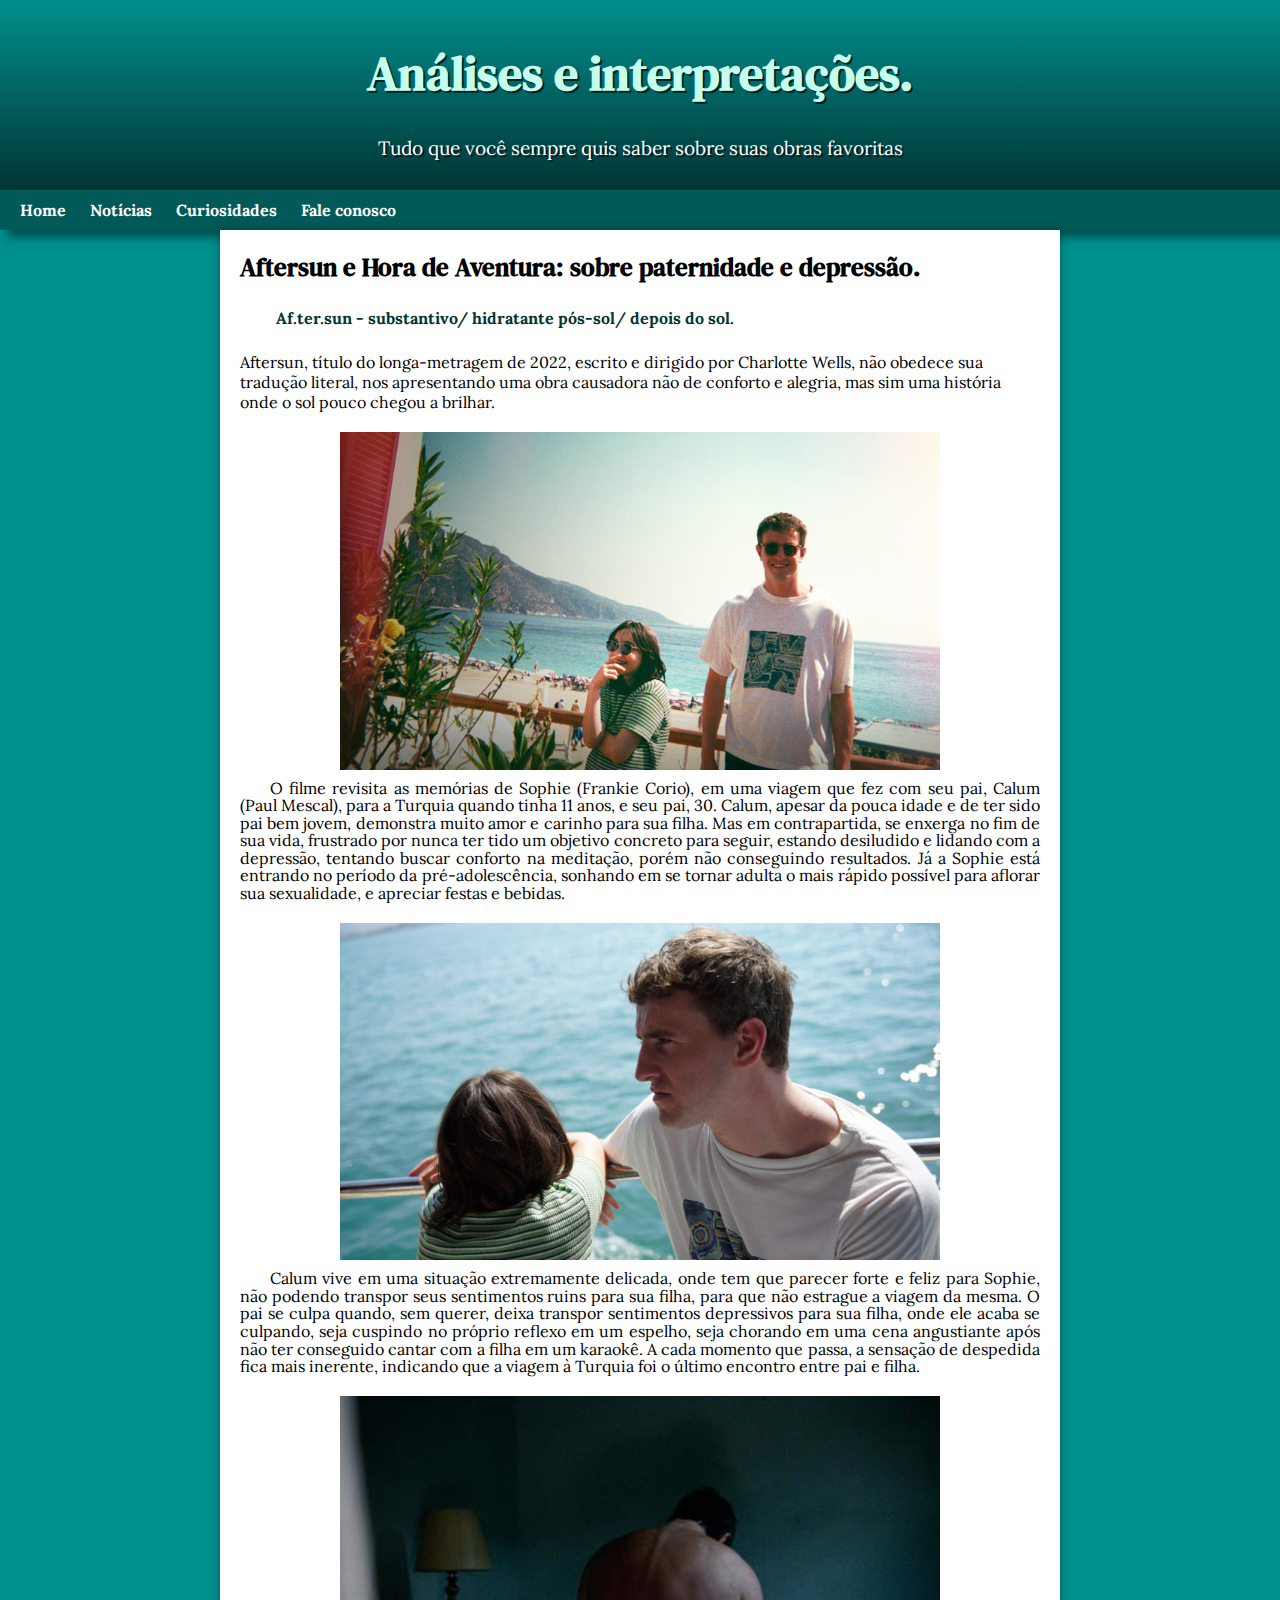
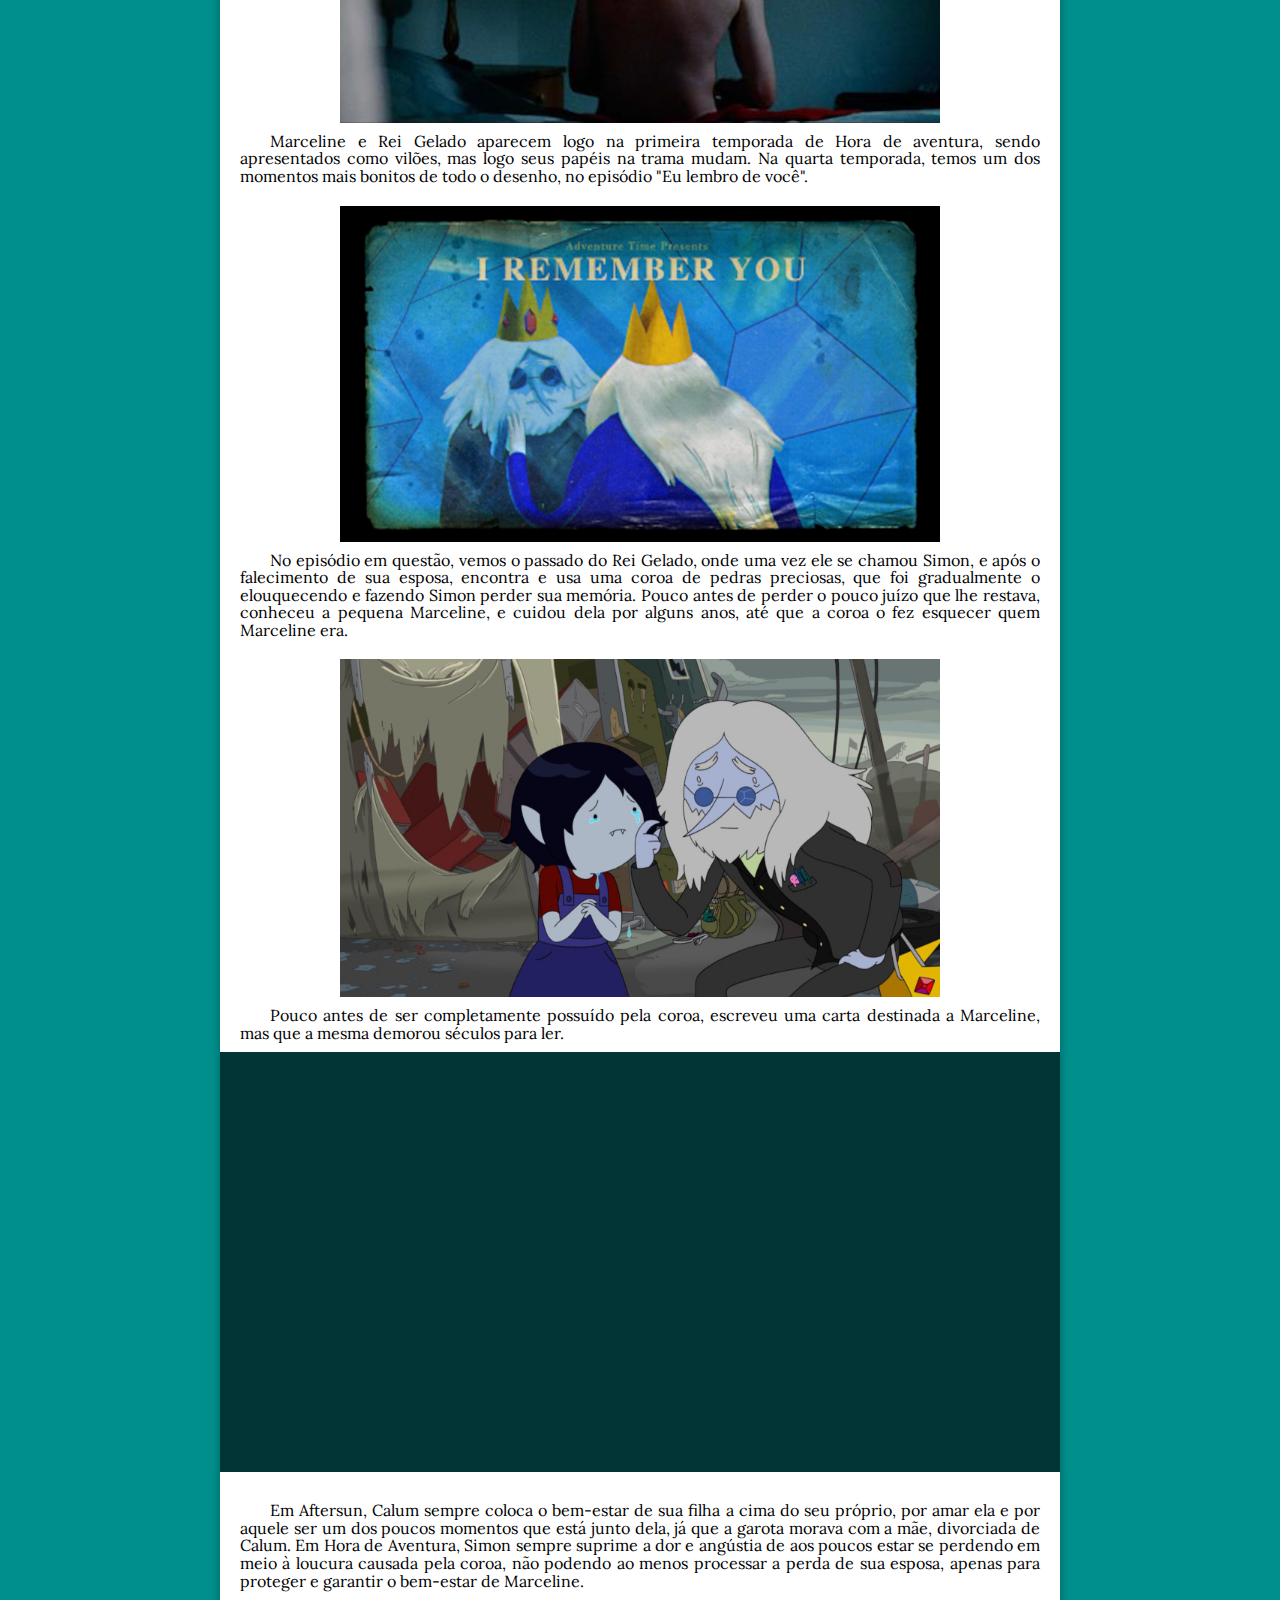
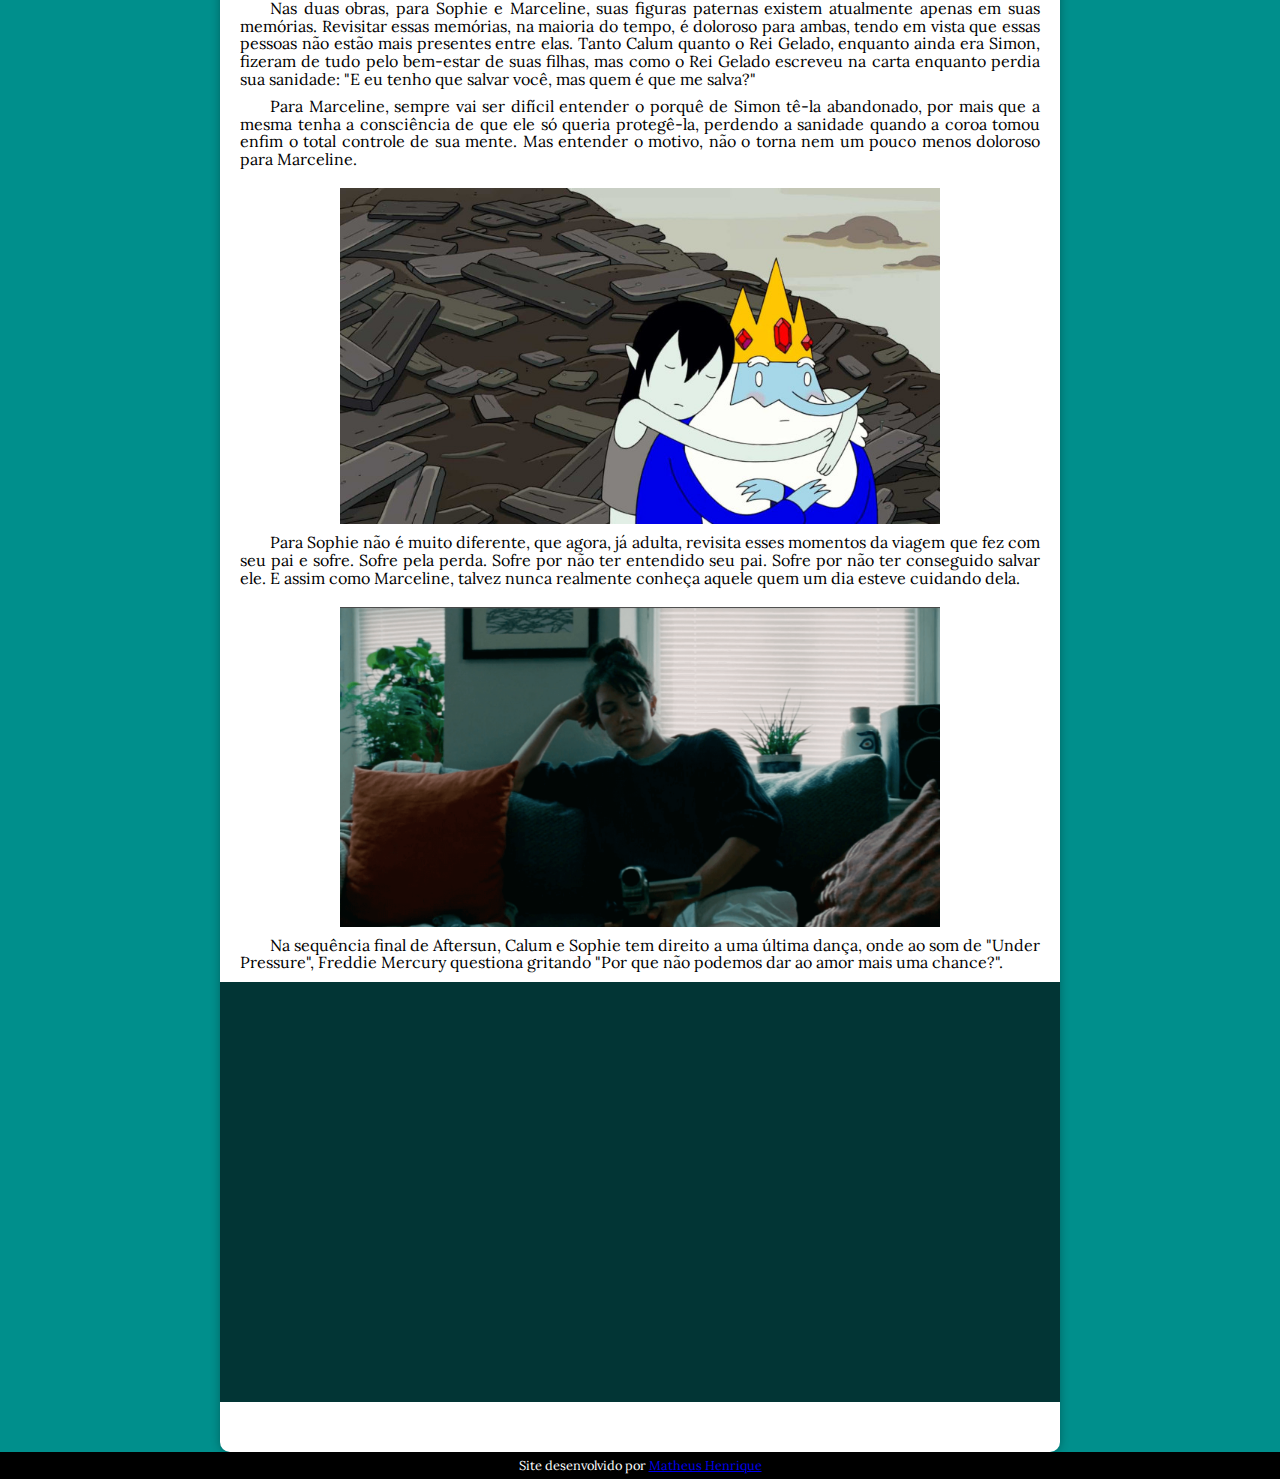
<file: index.html>
<!DOCTYPE html>
<html lang="pt-br">
<head>
    <meta charset="UTF-8">
    <meta name="viewport" content="width=device-width, initial-scale=1.0">
    <title>Aftersun e Hora de Aventura: sobre paternidade e depressão</title>
    <link rel="shortcut icon" href="img/icons8-film-reel-16 (2).png" type="image/x-icon">
    <link rel="stylesheet" href="style.css">
</head>
<body>
    <header>
        <h1>Análises e interpretações.</h1>
        <p>Tudo que você sempre quis saber sobre suas obras favoritas</p>
    </header>
    <nav>
        <a href="home.html"> Home</a>
        <a href="#"> Notícias</a>
        <a href="#"> Curiosidades</a>
        <a href="#"> Fale conosco</a>
    </nav>
    <main>
        <article>
            <h1>Aftersun e Hora de Aventura: sobre paternidade e depressão.</h1>

                        <p>
                            
                                <p>
                                    <strong>
                                        Af.ter.sun - substantivo/
                                                    hidratante pós-sol/ depois do sol.
                                    </strong>
                                </p>
                             
                            
                                        Aftersun, título do longa-metragem de 2022, escrito e dirigido por Charlotte Wells, não obedece sua tradução literal, nos apresentando uma obra causadora não de conforto e alegria, mas sim uma história onde o sol pouco chegou a brilhar.
                        </p>

            
                <picture>
                    <source media="(max-width: 600px)" srcset="img/aftersun-foto-1-pq.jpg">
                    <img src="img/aftersun-foto-1.jpg" alt="foto aftersun 1">
                </picture>
            <p>
                O filme revisita as memórias de Sophie (Frankie Corio), em uma viagem que fez com seu pai, Calum (Paul Mescal), para a Turquia quando tinha 11 anos, e seu pai, 30.
                Calum, apesar da pouca idade e de ter sido pai bem jovem, demonstra muito amor e carinho para sua filha. Mas em contrapartida, se enxerga no fim de sua vida, frustrado por nunca ter tido um objetivo concreto para seguir, estando desiludido e lidando com a depressão, tentando buscar conforto na meditação, porém não conseguindo resultados.
                Já a Sophie está entrando no período da pré-adolescência, sonhando em se tornar adulta o mais rápido possível para aflorar sua sexualidade, e apreciar festas e bebidas.
            </p>
            <picture>
                <source media="(max-width: 600px)" srcset="img/aftersun-foto-2-pq.jpg">
                <img src="img/aftersun-foto-2.jpg" alt="foto aftersun 2"></picture>

            <p>
                Calum vive em uma situação extremamente delicada, onde tem que parecer forte e feliz para Sophie, não podendo transpor seus sentimentos ruins para sua filha, para que não estrague a viagem da mesma.
                O pai se culpa quando, sem querer, deixa transpor sentimentos depressivos para sua filha, onde ele acaba se culpando, seja cuspindo no próprio reflexo em um espelho, seja chorando em uma cena angustiante após não ter conseguido cantar com a filha em um karaokê.
                A cada momento que passa, a sensação de despedida fica mais inerente, indicando que a viagem à Turquia foi o último encontro entre pai e filha.
            </p>
            <picture>
                <source media="(max-width: 600px)" srcset="img/aftersun-foto-3-pq.jpg">
                <img src="img/aftersun-foto-3.jpg" alt="foto aftersun 3"></picture>

            <p>
                Marceline e Rei Gelado aparecem logo na primeira temporada de Hora de aventura, sendo apresentados como vilões, mas logo seus papéis na trama mudam.
                Na quarta temporada, temos um dos momentos mais bonitos de todo o desenho, no episódio "Eu lembro de você".
            </p>
            <picture>
                <source media="(max-width: 600px)" srcset="img/aventura-foto-1-pq.png">
                <img src="img/aventura-foto-1.png" alt="foto aventura 1"></picture>
            
            <p>
                No episódio em questão, vemos o passado do Rei Gelado, onde uma vez ele se chamou Simon, e após o falecimento de sua esposa, encontra e usa uma coroa de pedras preciosas, que foi gradualmente o elouquecendo e fazendo Simon perder sua memória.
                Pouco antes de perder o pouco juízo que lhe restava, conheceu a pequena Marceline, e cuidou dela por alguns anos, até que a coroa o fez esquecer quem Marceline era.
            </p>
            <picture>
                <source media="(max-width: 600px)" srcset="img/aventura-foto-2-pq.jpg">
                <img src="img/aventura-foto-2.jpg" alt="foto aventura 2"></picture>
            
            <p>Pouco antes de ser completamente possuído pela coroa, escreveu uma carta destinada a Marceline, mas que a mesma demorou séculos para ler.</p>
            <div class="video"><iframe width="560" height="315" src="https://www.youtube.com/embed/ArDPDUZfGdg?si=fBEJx609IjTONywF" title="YouTube video player" frameborder="0" allow="accelerometer; autoplay; clipboard-write; encrypted-media; gyroscope; picture-in-picture; web-share" allowfullscreen></iframe></div>
            
            
                <p>
                    Em Aftersun, Calum sempre coloca o bem-estar de sua filha a cima do seu próprio, por amar ela e por aquele ser um dos poucos momentos que está junto dela, já que a garota morava com a mãe, divorciada de Calum.
                    Em Hora de Aventura, Simon sempre suprime a dor e angústia de aos poucos estar se perdendo em meio à loucura causada pela coroa, não podendo ao menos processar a perda de sua esposa, apenas para proteger e garantir o bem-estar de Marceline.
                </p>
                
                <p>
                    Nas duas obras, para Sophie e Marceline, suas figuras paternas existem atualmente apenas em suas memórias. Revisitar essas memórias, na maioria do tempo, é doloroso para ambas, tendo em vista que essas pessoas não estão mais presentes entre elas.
                    Tanto Calum quanto o Rei Gelado, enquanto ainda era Simon, fizeram de tudo pelo bem-estar de suas filhas, mas como o Rei Gelado escreveu na carta enquanto perdia sua sanidade:
                    "E eu tenho que salvar você, mas quem é que me salva?"
                </p>
            

            <p>Para Marceline, sempre vai ser difícil entender o porquê de Simon tê-la abandonado, por mais que a mesma tenha a consciência de que ele só queria protegê-la, perdendo a sanidade quando a coroa tomou enfim o total controle de sua mente. Mas entender o motivo, não o torna nem um pouco menos doloroso para Marceline.</p>
            <picture>
                <source media="(max-width: 600px)" srcset="img/aventura-foto-3-pq.jpeg">
                <img src="img/aventura-foto-3.jpeg" alt="aventura foto 3"></picture>

            <p>Para Sophie não é muito diferente, que agora, já adulta, revisita esses momentos da viagem que fez com seu pai e sofre. Sofre pela perda. Sofre por não ter entendido seu pai. Sofre por não ter conseguido salvar ele. E assim como Marceline, talvez nunca realmente conheça aquele quem um dia esteve cuidando dela.</p>
            <picture>
                <source media="(max-width: 600px)" srcset="img/aftersun-foto-4-pq.png">
                <img src="img/aftersun-foto-4.png">
            </picture>

            <p>Na sequência final de Aftersun, Calum e Sophie tem direito a uma última dança, onde ao som de "Under Pressure", Freddie Mercury questiona gritando "Por que não podemos dar ao amor mais uma chance?".</p>
            
            <div class="video"><iframe width="560" height="315" src="https://www.youtube.com/embed/9nRKD6yGUyM?si=CsUPZh-Wayu2g-Xq" title="YouTube video player" frameborder="0" allow="accelerometer; autoplay; clipboard-write; encrypted-media; gyroscope; picture-in-picture; web-share" allowfullscreen></iframe></div>



        </article>
    </main>
    <footer>Site desenvolvido por <a href="https://github.com/dbickle" target="_blank">Matheus Henrique</a></footer>
</body>
</html>
</file>
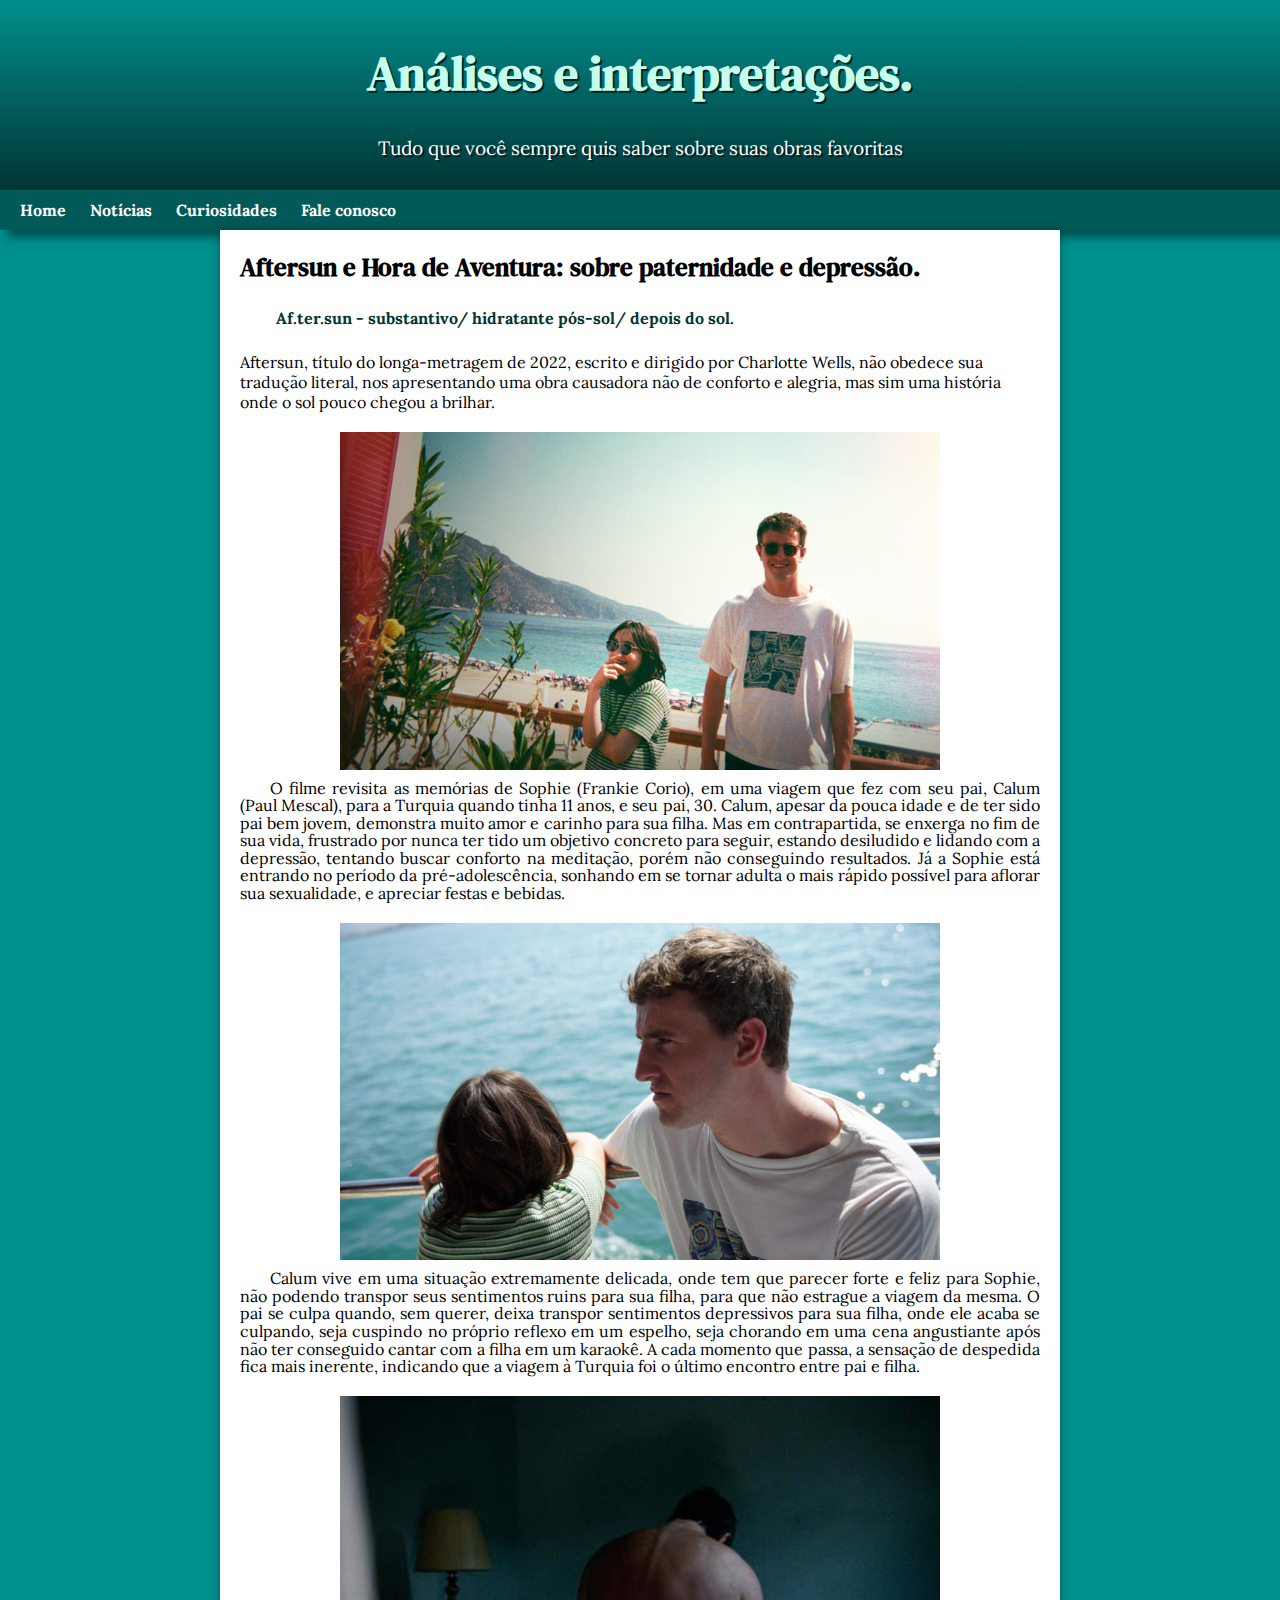
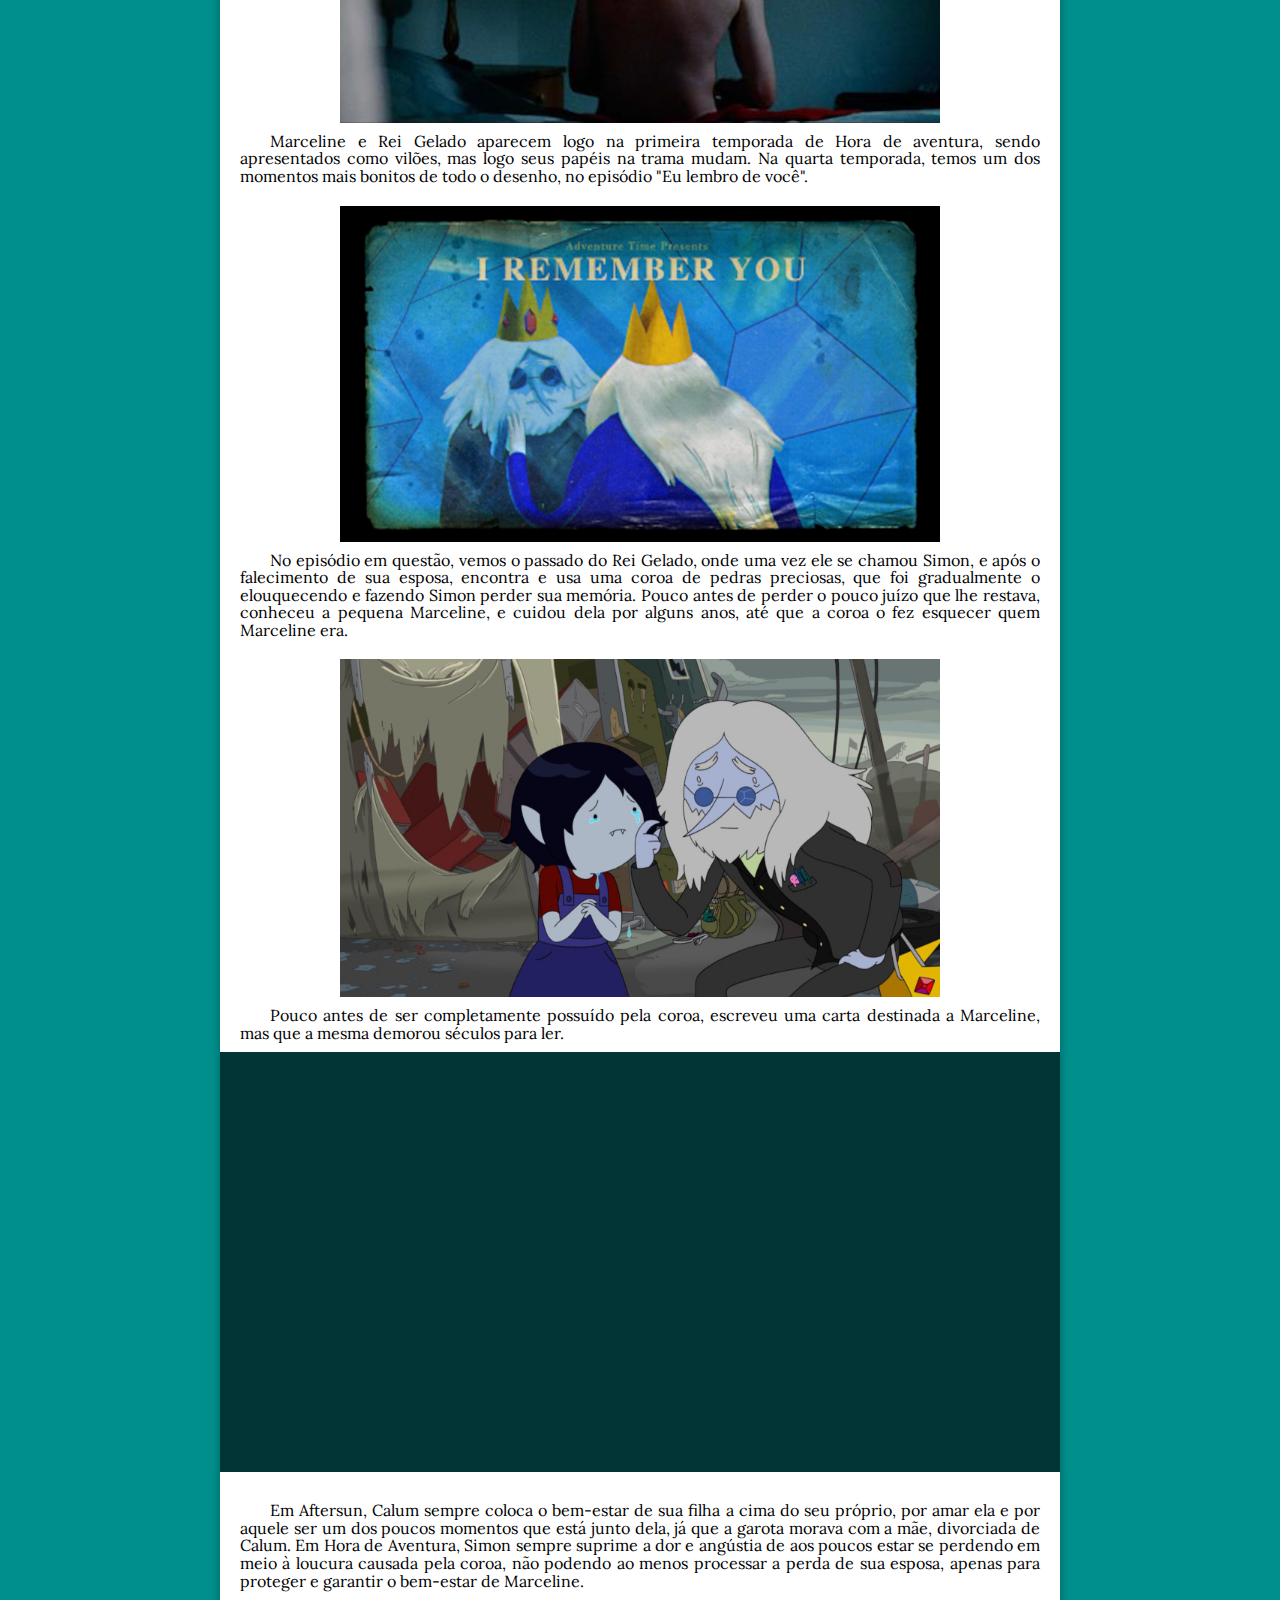
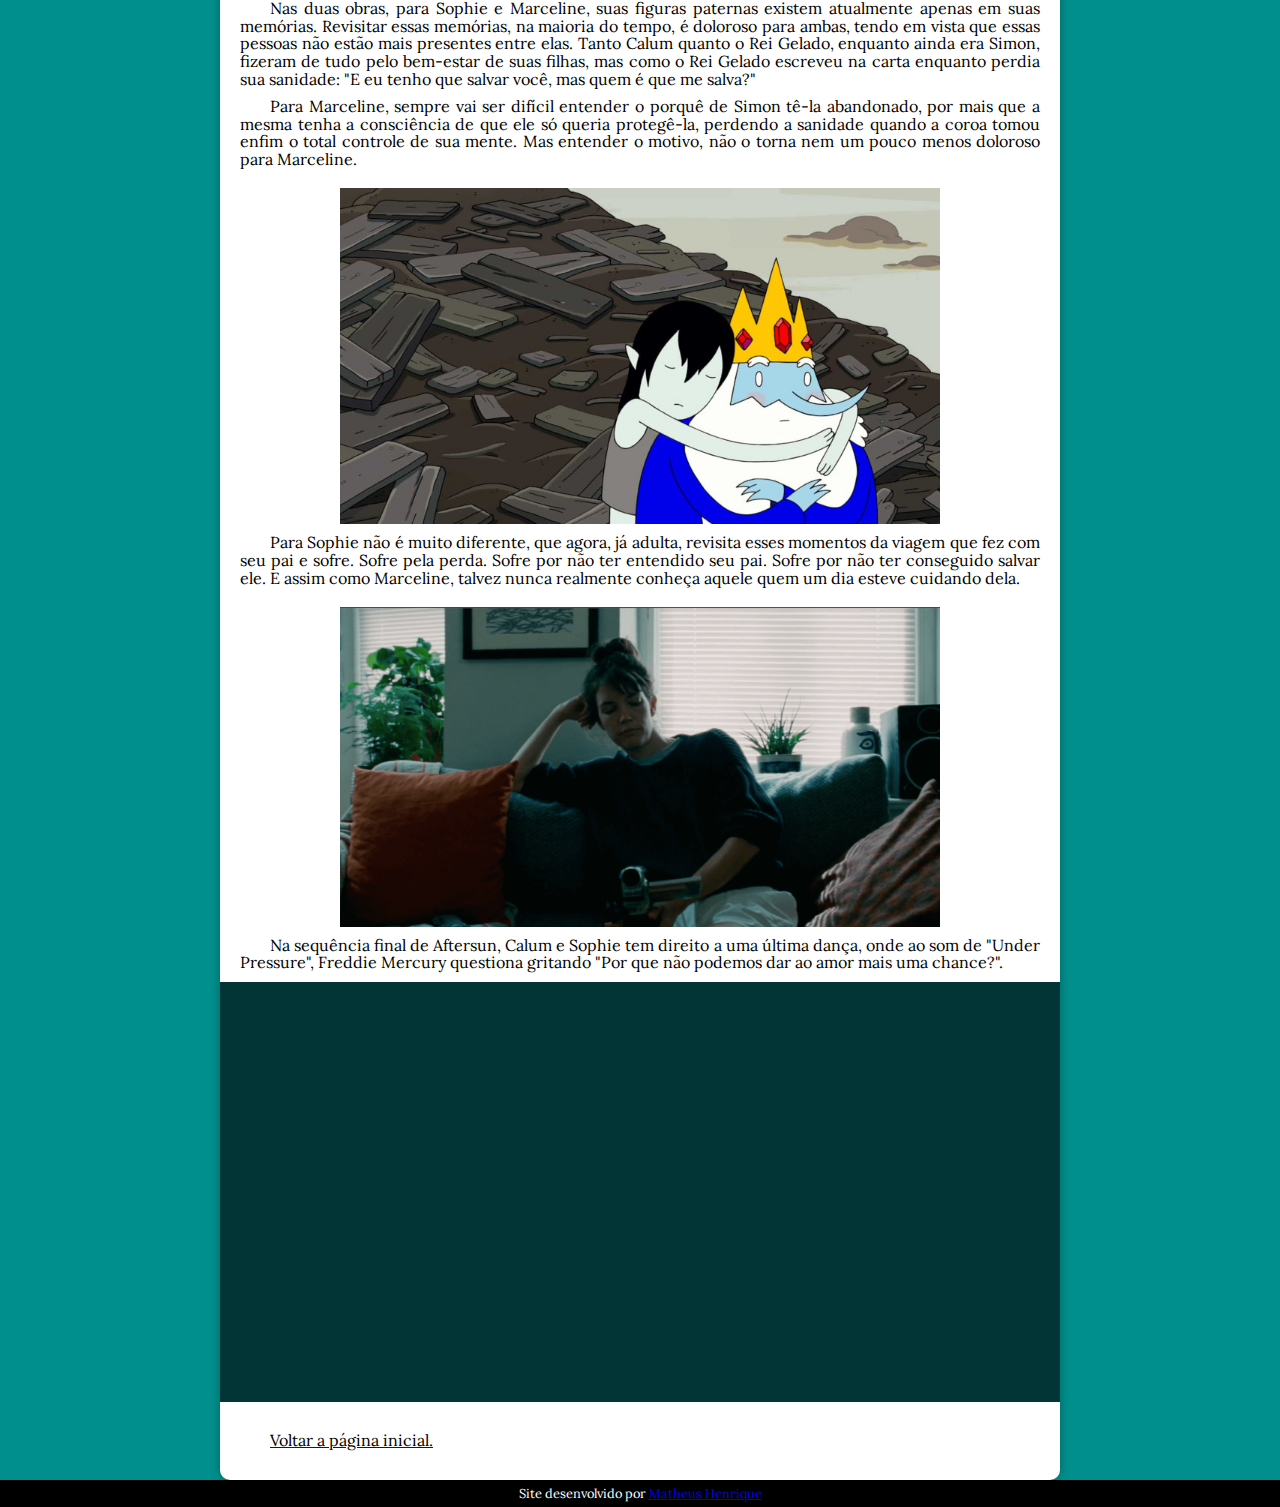
<file: aftersun.html>
<!DOCTYPE html>
<html lang="pt-br">
<head>
    <meta charset="UTF-8">
    <meta name="viewport" content="width=device-width, initial-scale=1.0">
    <title>Aftersun e Hora de Aventura: sobre paternidade e depressão</title>
    <link rel="shortcut icon" href="img/icons8-film-reel-16 (2).png" type="image/x-icon">
    <link rel="stylesheet" href="style.css">
</head>
<body>
    <header>
        <h1>Análises e interpretações.</h1>
        <p>Tudo que você sempre quis saber sobre suas obras favoritas</p>
    </header>
    <nav>
        <a href="index.html"> Home</a>
        <a href="#"> Notícias</a>
        <a href="#"> Curiosidades</a>
        <a href="#"> Fale conosco</a>
    </nav>
    <main>
        <article>
            <h1>Aftersun e Hora de Aventura: sobre paternidade e depressão.</h1>

                        <p>
                            
                                <p>
                                    <strong>
                                        Af.ter.sun - substantivo/
                                                    hidratante pós-sol/ depois do sol.
                                    </strong>
                                </p>
                             
                            
                                        Aftersun, título do longa-metragem de 2022, escrito e dirigido por Charlotte Wells, não obedece sua tradução literal, nos apresentando uma obra causadora não de conforto e alegria, mas sim uma história onde o sol pouco chegou a brilhar.
                        </p>

            
                <picture>
                    <source media="(max-width: 600px)" srcset="img/aftersun-foto-1-pq.jpg">
                    <img src="img/aftersun-foto-1.jpg" alt="foto aftersun 1">
                </picture>
            <p>
                O filme revisita as memórias de Sophie (Frankie Corio), em uma viagem que fez com seu pai, Calum (Paul Mescal), para a Turquia quando tinha 11 anos, e seu pai, 30.
                Calum, apesar da pouca idade e de ter sido pai bem jovem, demonstra muito amor e carinho para sua filha. Mas em contrapartida, se enxerga no fim de sua vida, frustrado por nunca ter tido um objetivo concreto para seguir, estando desiludido e lidando com a depressão, tentando buscar conforto na meditação, porém não conseguindo resultados.
                Já a Sophie está entrando no período da pré-adolescência, sonhando em se tornar adulta o mais rápido possível para aflorar sua sexualidade, e apreciar festas e bebidas.
            </p>
            <picture>
                <source media="(max-width: 600px)" srcset="img/aftersun-foto-2-pq.jpg">
                <img src="img/aftersun-foto-2.jpg" alt="foto aftersun 2"></picture>

            <p>
                Calum vive em uma situação extremamente delicada, onde tem que parecer forte e feliz para Sophie, não podendo transpor seus sentimentos ruins para sua filha, para que não estrague a viagem da mesma.
                O pai se culpa quando, sem querer, deixa transpor sentimentos depressivos para sua filha, onde ele acaba se culpando, seja cuspindo no próprio reflexo em um espelho, seja chorando em uma cena angustiante após não ter conseguido cantar com a filha em um karaokê.
                A cada momento que passa, a sensação de despedida fica mais inerente, indicando que a viagem à Turquia foi o último encontro entre pai e filha.
            </p>
            <picture>
                <source media="(max-width: 600px)" srcset="img/aftersun-foto-3-pq.jpg">
                <img src="img/aftersun-foto-3.jpg" alt="foto aftersun 3"></picture>

            <p>
                Marceline e Rei Gelado aparecem logo na primeira temporada de Hora de aventura, sendo apresentados como vilões, mas logo seus papéis na trama mudam.
                Na quarta temporada, temos um dos momentos mais bonitos de todo o desenho, no episódio "Eu lembro de você".
            </p>
            <picture>
                <source media="(max-width: 600px)" srcset="img/aventura-foto-1-pq.png">
                <img src="img/aventura-foto-1.png" alt="foto aventura 1"></picture>
            
            <p>
                No episódio em questão, vemos o passado do Rei Gelado, onde uma vez ele se chamou Simon, e após o falecimento de sua esposa, encontra e usa uma coroa de pedras preciosas, que foi gradualmente o elouquecendo e fazendo Simon perder sua memória.
                Pouco antes de perder o pouco juízo que lhe restava, conheceu a pequena Marceline, e cuidou dela por alguns anos, até que a coroa o fez esquecer quem Marceline era.
            </p>
            <picture>
                <source media="(max-width: 600px)" srcset="img/aventura-foto-2-pq.jpg">
                <img src="img/aventura-foto-2.jpg" alt="foto aventura 2"></picture>
            
            <p>Pouco antes de ser completamente possuído pela coroa, escreveu uma carta destinada a Marceline, mas que a mesma demorou séculos para ler.</p>
            <div class="video"><iframe width="560" height="315" src="https://www.youtube.com/embed/ArDPDUZfGdg?si=fBEJx609IjTONywF" title="YouTube video player" frameborder="0" allow="accelerometer; autoplay; clipboard-write; encrypted-media; gyroscope; picture-in-picture; web-share" allowfullscreen></iframe></div>
            
            
                <p>
                    Em Aftersun, Calum sempre coloca o bem-estar de sua filha a cima do seu próprio, por amar ela e por aquele ser um dos poucos momentos que está junto dela, já que a garota morava com a mãe, divorciada de Calum.
                    Em Hora de Aventura, Simon sempre suprime a dor e angústia de aos poucos estar se perdendo em meio à loucura causada pela coroa, não podendo ao menos processar a perda de sua esposa, apenas para proteger e garantir o bem-estar de Marceline.
                </p>
                
                <p>
                    Nas duas obras, para Sophie e Marceline, suas figuras paternas existem atualmente apenas em suas memórias. Revisitar essas memórias, na maioria do tempo, é doloroso para ambas, tendo em vista que essas pessoas não estão mais presentes entre elas.
                    Tanto Calum quanto o Rei Gelado, enquanto ainda era Simon, fizeram de tudo pelo bem-estar de suas filhas, mas como o Rei Gelado escreveu na carta enquanto perdia sua sanidade:
                    "E eu tenho que salvar você, mas quem é que me salva?"
                </p>
            

            <p>Para Marceline, sempre vai ser difícil entender o porquê de Simon tê-la abandonado, por mais que a mesma tenha a consciência de que ele só queria protegê-la, perdendo a sanidade quando a coroa tomou enfim o total controle de sua mente. Mas entender o motivo, não o torna nem um pouco menos doloroso para Marceline.</p>
            <picture>
                <source media="(max-width: 600px)" srcset="img/aventura-foto-3-pq.jpeg">
                <img src="img/aventura-foto-3.jpeg" alt="aventura foto 3"></picture>

            <p>Para Sophie não é muito diferente, que agora, já adulta, revisita esses momentos da viagem que fez com seu pai e sofre. Sofre pela perda. Sofre por não ter entendido seu pai. Sofre por não ter conseguido salvar ele. E assim como Marceline, talvez nunca realmente conheça aquele quem um dia esteve cuidando dela.</p>
            <picture>
                <source media="(max-width: 600px)" srcset="img/aftersun-foto-4-pq.png">
                <img src="img/aftersun-foto-4.png">
            </picture>

            <p>Na sequência final de Aftersun, Calum e Sophie tem direito a uma última dança, onde ao som de "Under Pressure", Freddie Mercury questiona gritando "Por que não podemos dar ao amor mais uma chance?".</p>
            
            <div class="video"><iframe width="560" height="315" src="https://www.youtube.com/embed/9nRKD6yGUyM?si=CsUPZh-Wayu2g-Xq" title="YouTube video player" frameborder="0" allow="accelerometer; autoplay; clipboard-write; encrypted-media; gyroscope; picture-in-picture; web-share" allowfullscreen></iframe></div>
            
            <a href="index.html" center>
                <p class="backhome">Voltar a página inicial.</p>
            </a>
        </article>
    </main>
    <footer>Site desenvolvido por <a href="https://github.com/dbickle" target="_blank">Matheus Henrique</a></footer>
</body>
</html>
</file>
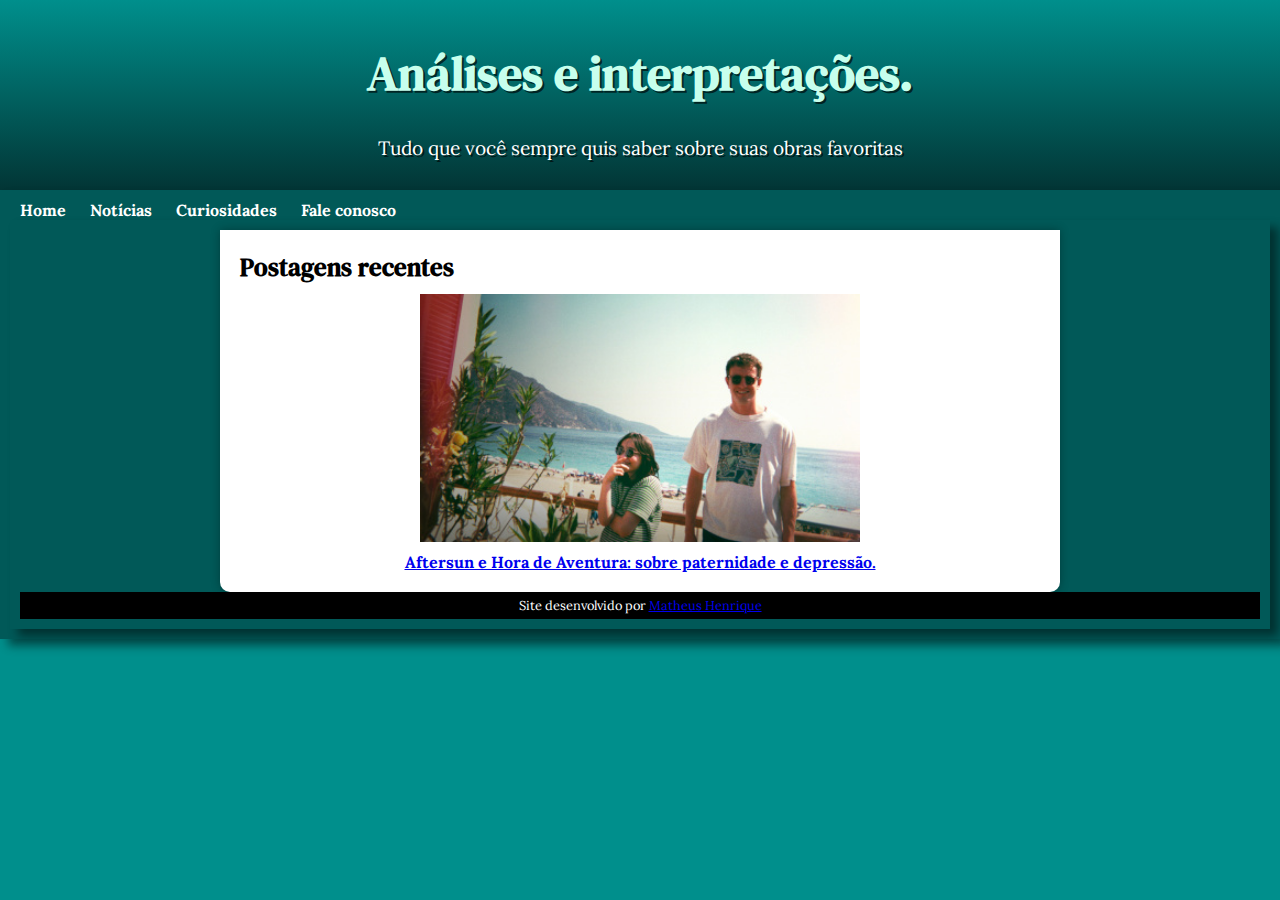
<file: home.html>
<!DOCTYPE html>
<html lang="pt-br">
<head>
    <meta charset="UTF-8">
    <meta name="viewport" content="width=device-width, initial-scale=1.0">
    <title>Document</title>
    <link rel="stylesheet" href="style.css">
</head>
<body>
    <header>
        <h1>Análises e interpretações.</h1>
        <p>Tudo que você sempre quis saber sobre suas obras favoritas</p>
    </header>
    <nav>
        <a href="home.html"> Home</a>
        <a href="#"> Notícias</a>
        <a href="#"> Curiosidades</a>
        <a href="#"> Fale conosco</a>
    <nav>
    <main>
        <article>
            <h1>Postagens recentes</h1>
            
            <a href="index.html">
                <picture>
                    <img src="img/aftersun-foto-1-pq.jpg" alt="foto aftersun" class="home">
                    <figcaption>Aftersun e Hora de Aventura: sobre paternidade e depressão.</figcaption>
                </picture>
            </a>
        </article>
    </main>
    <footer>Site desenvolvido por <a href="https://github.com/dbickle" target="_blank">Matheus Henrique</a></footer>

</body>
</html>
</file>
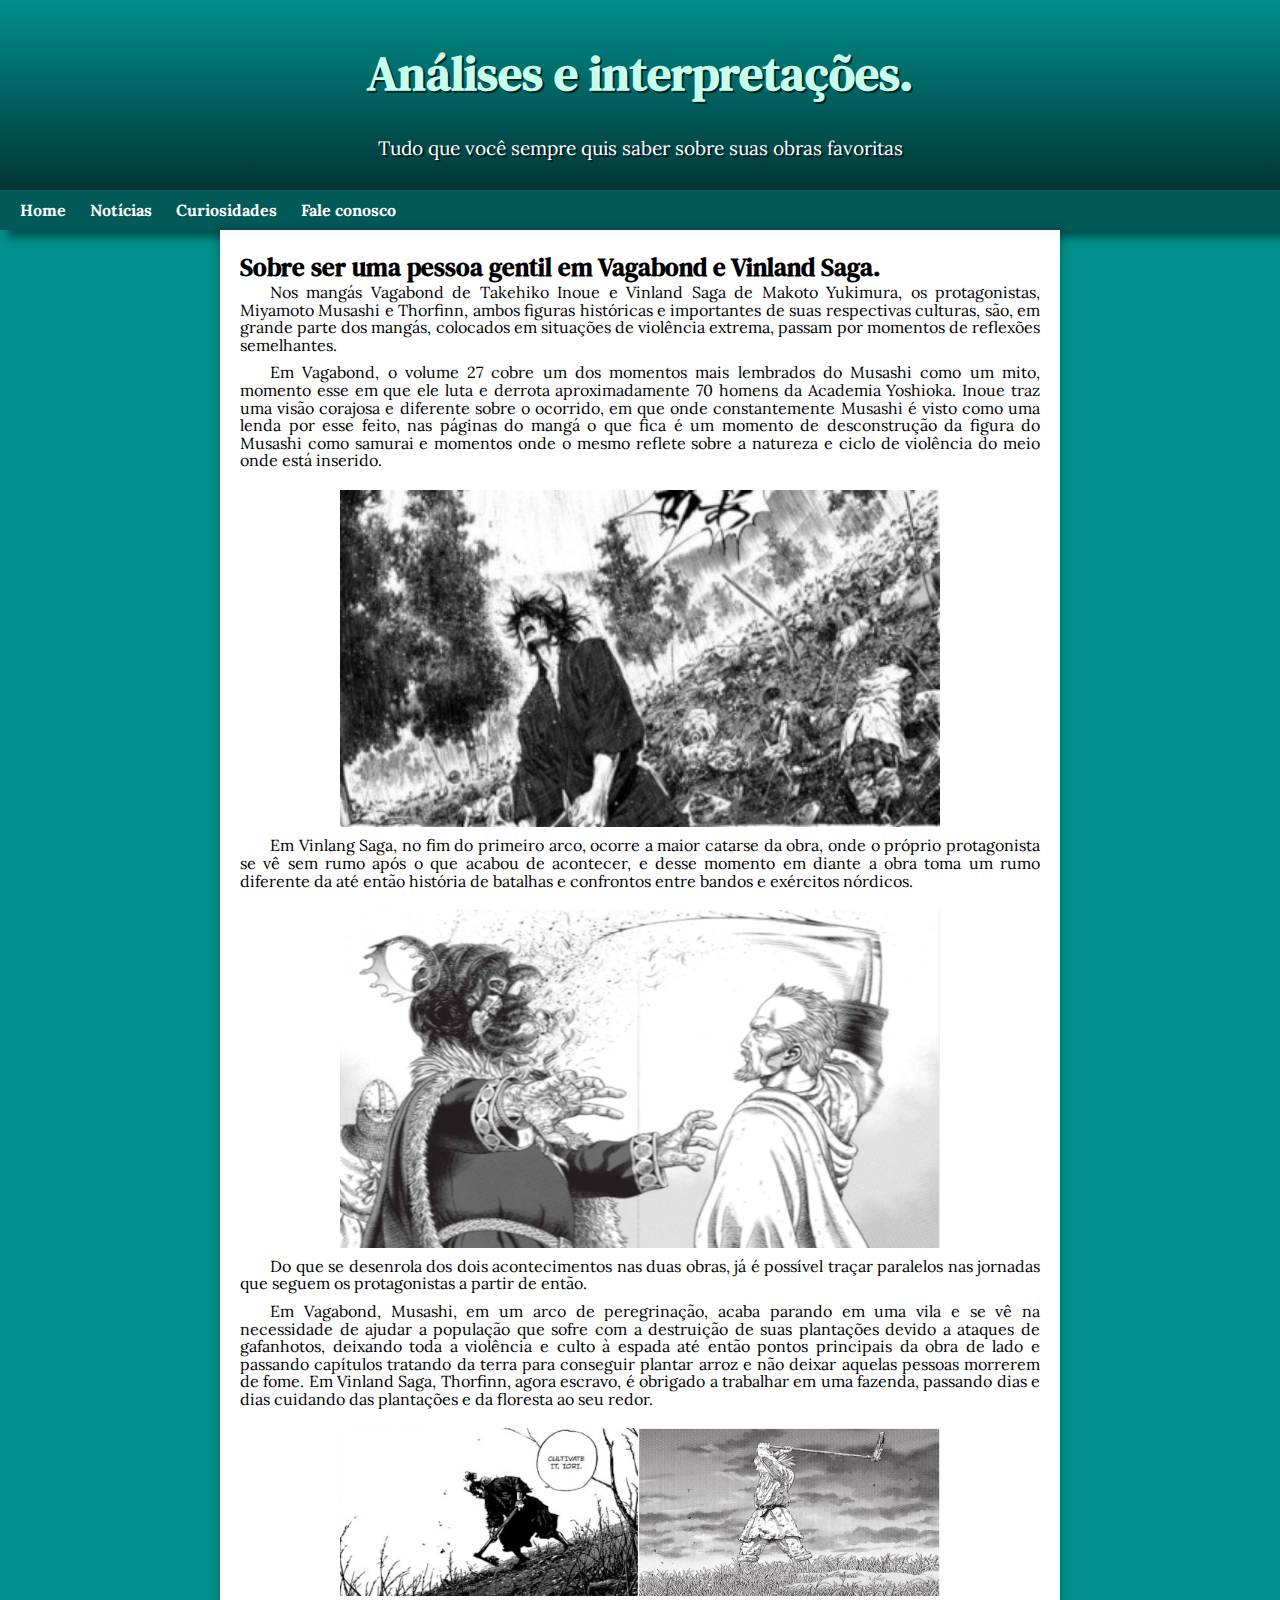
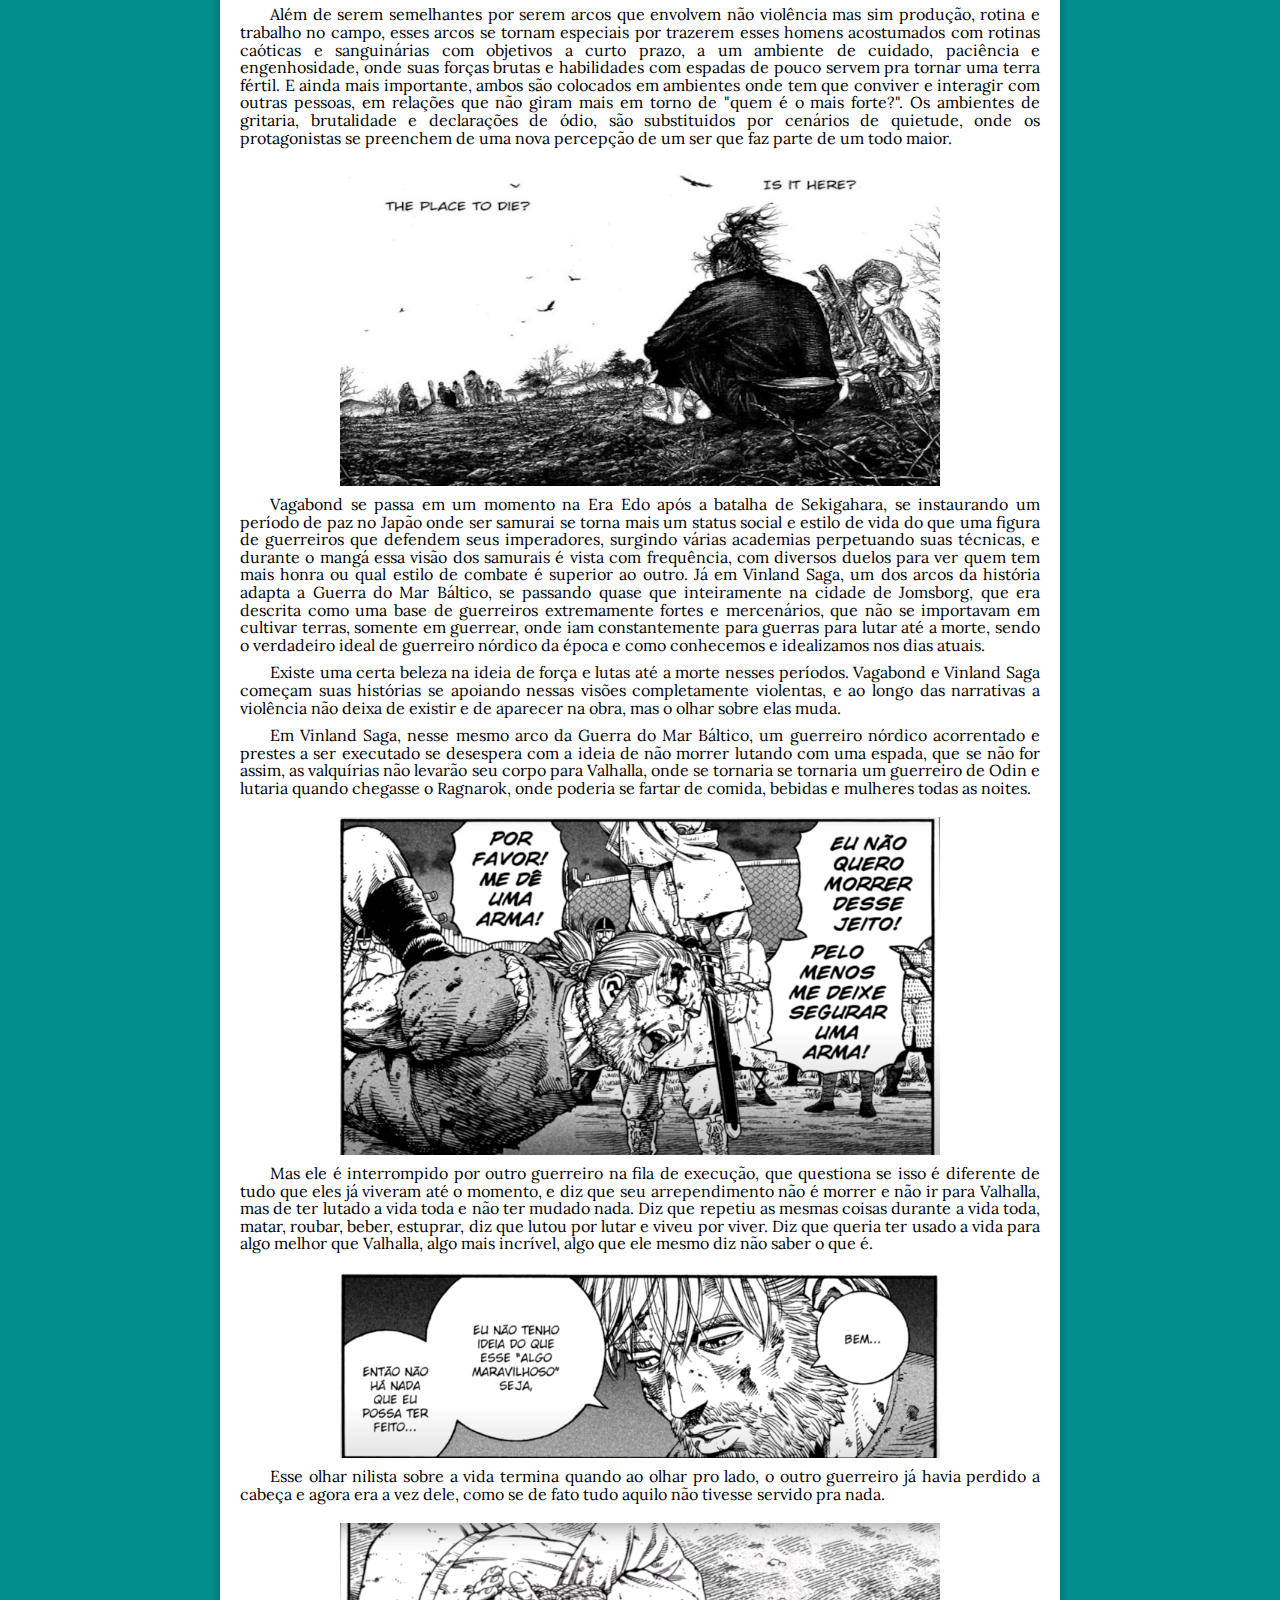
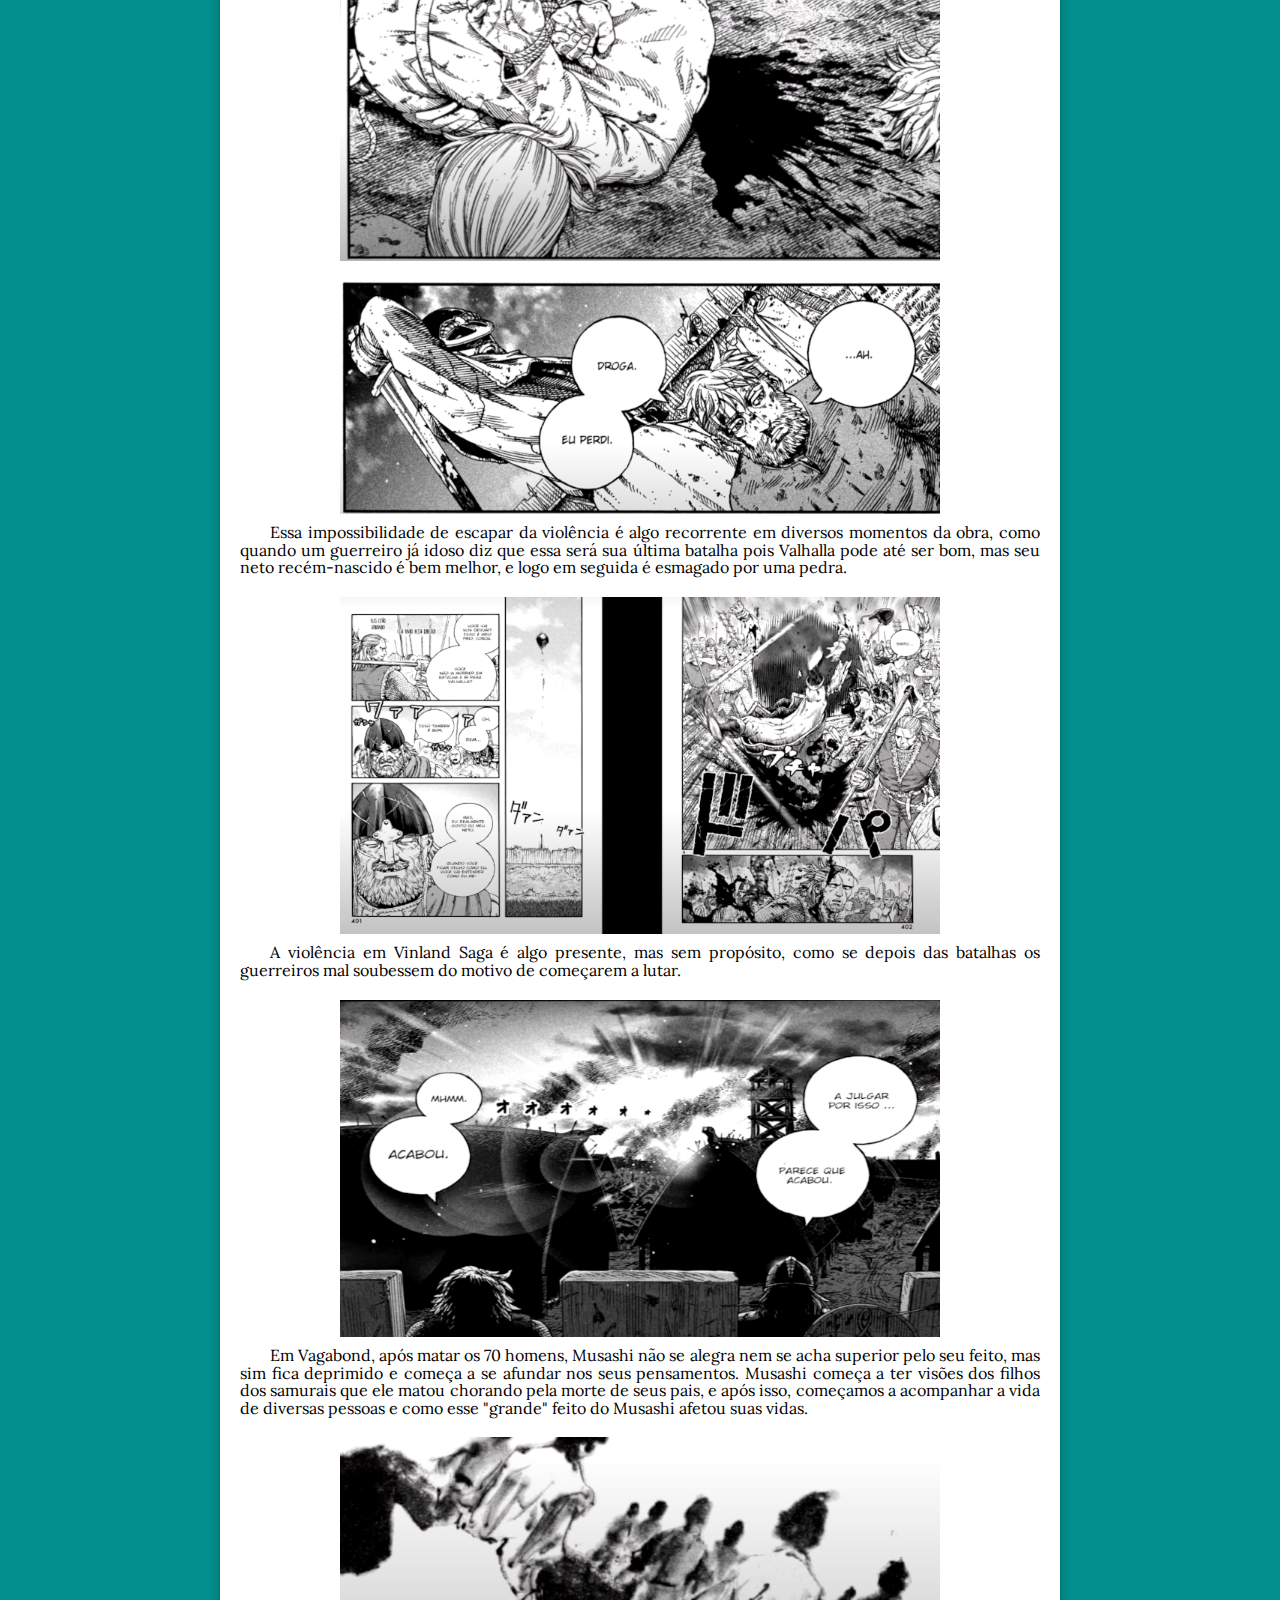
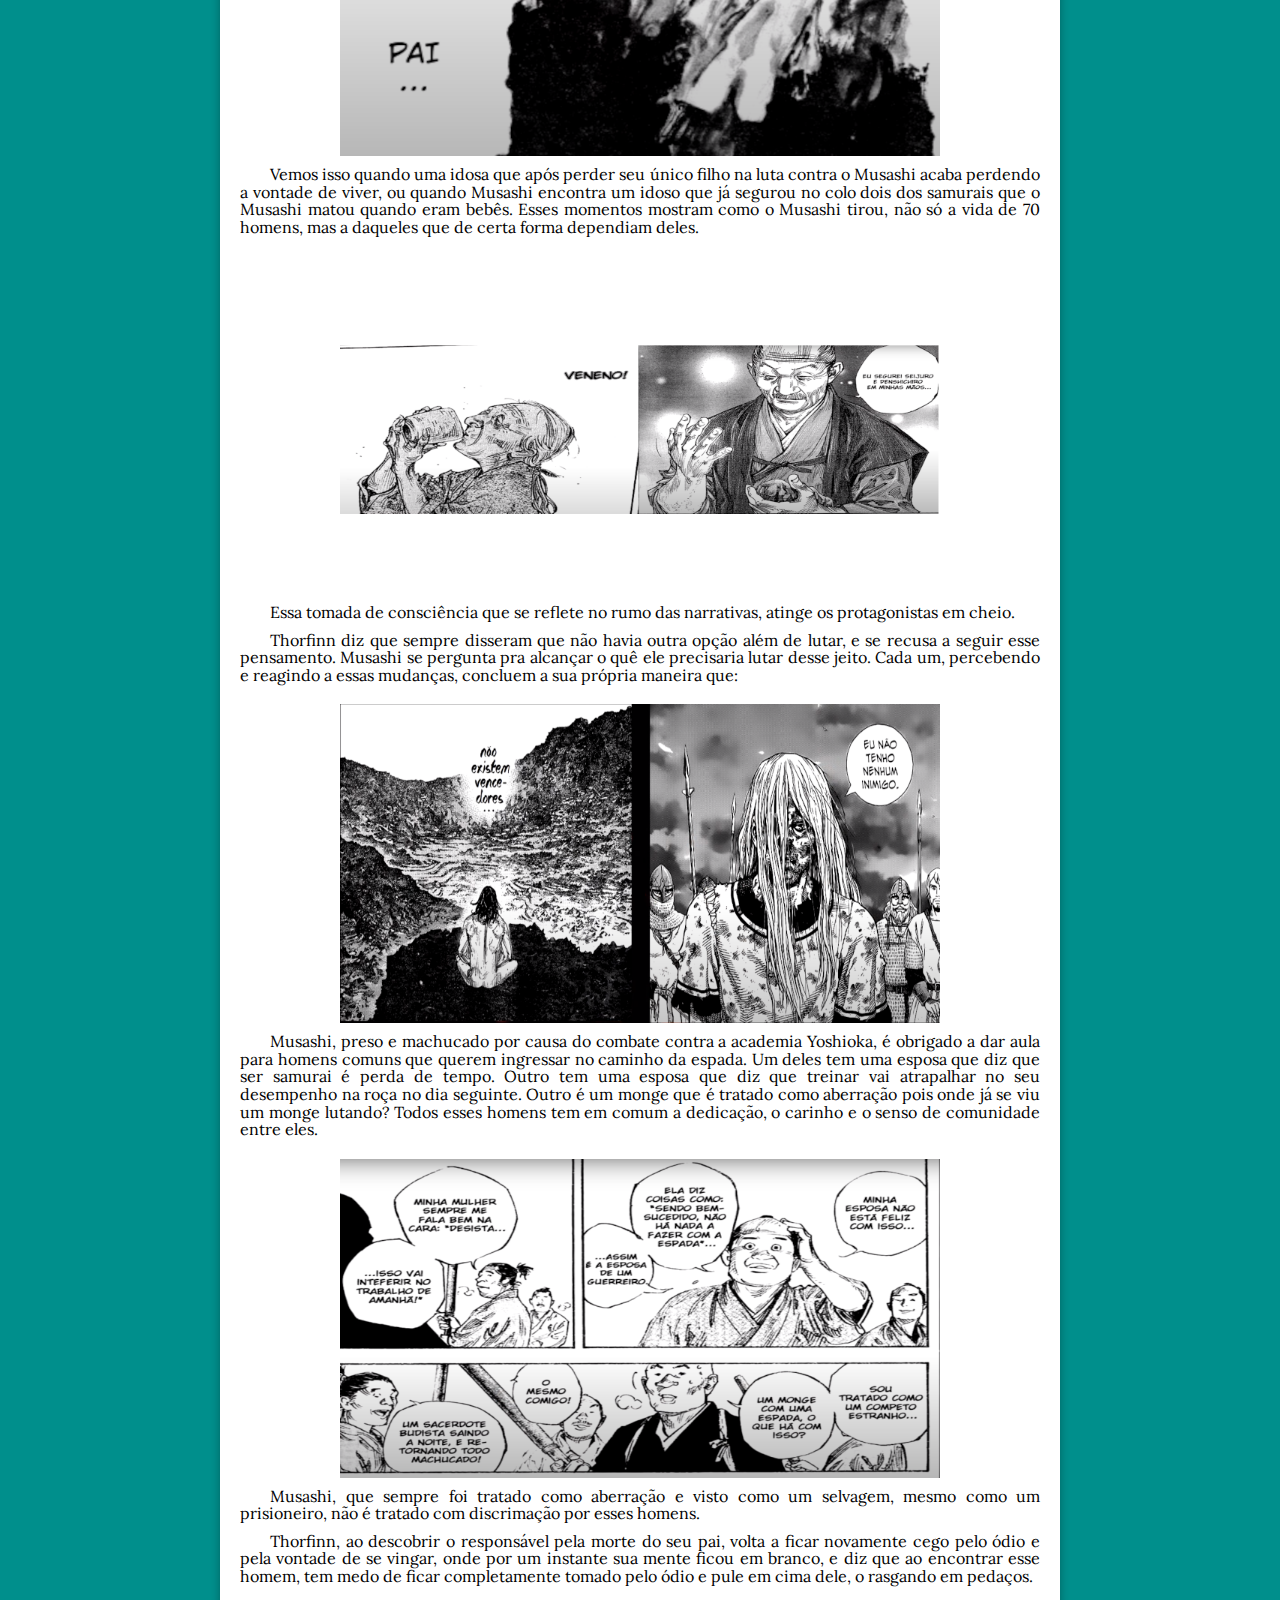
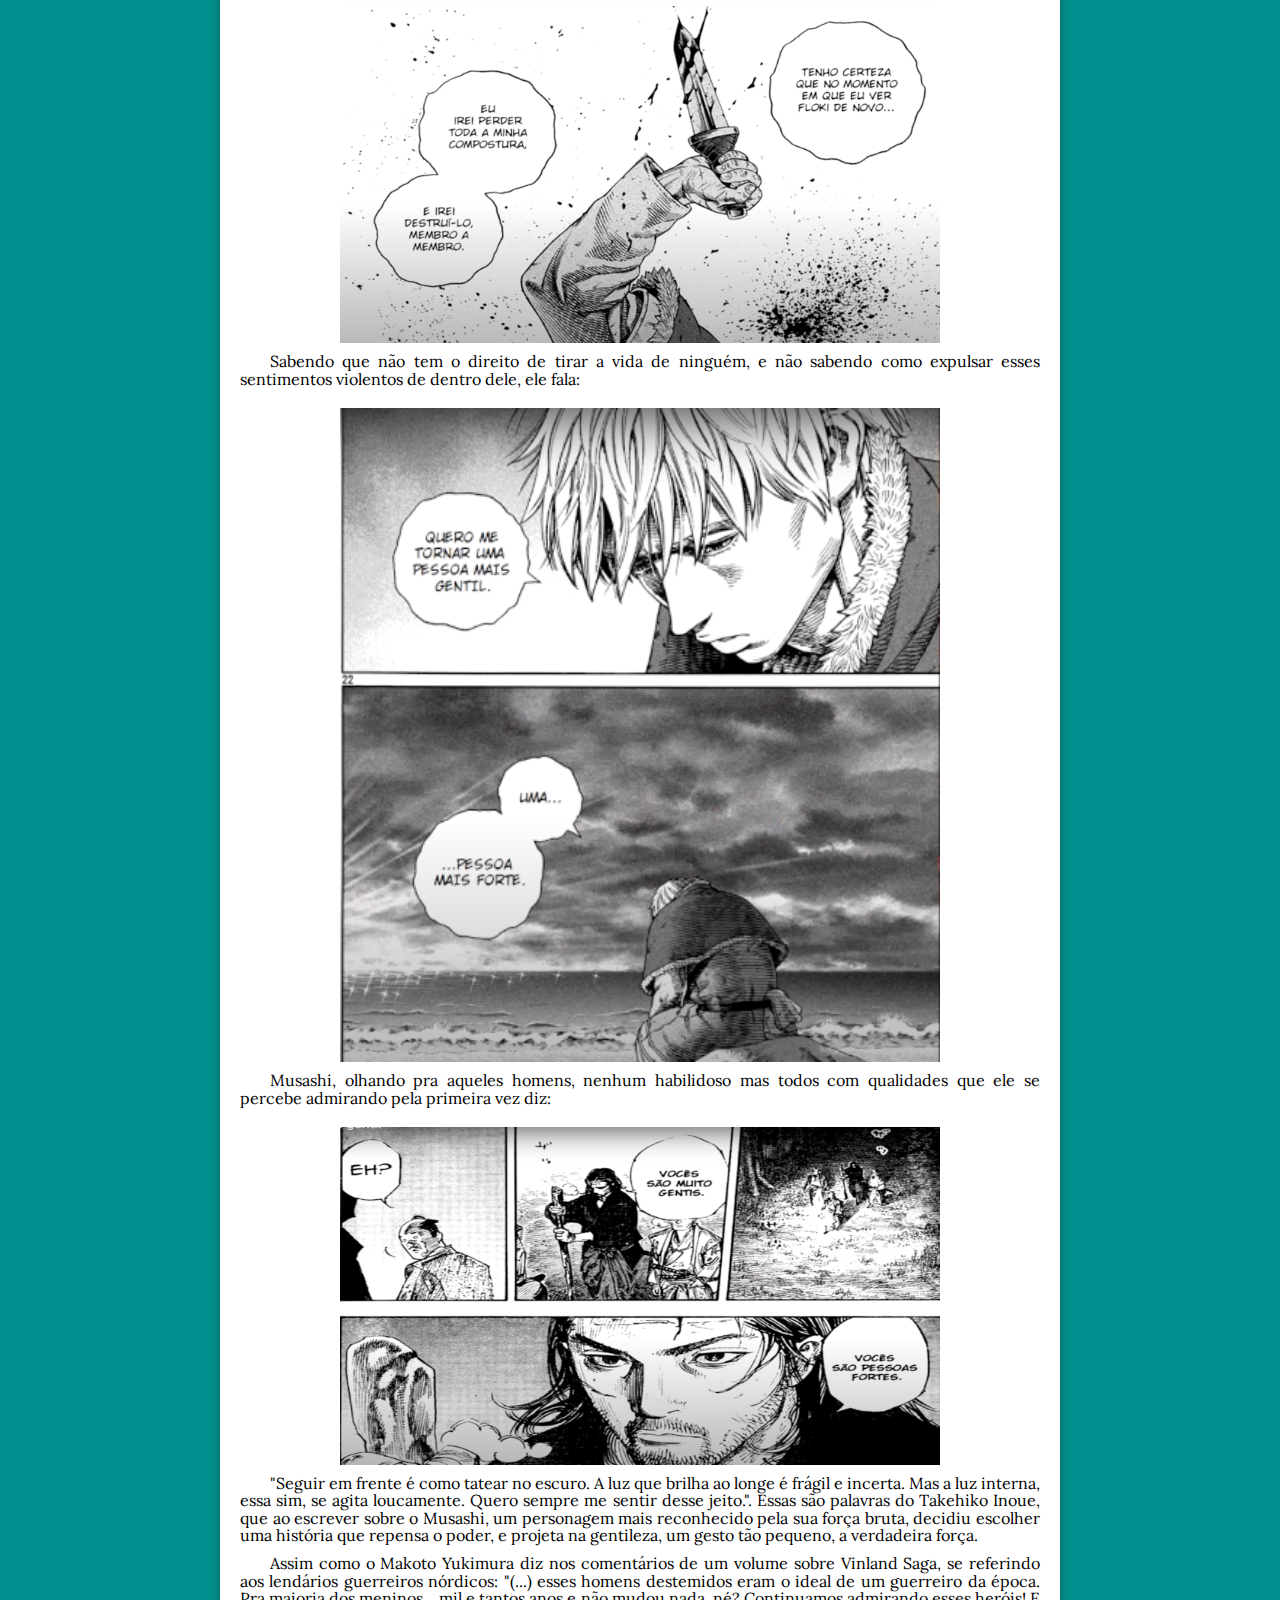
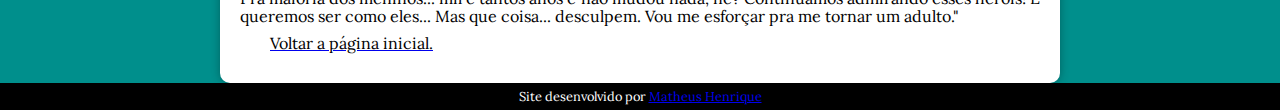
<file: vagabond.html>
<!DOCTYPE html>
<html lang="pt-br">
<head>
    <meta charset="UTF-8">
    <meta name="viewport" content="width=device-width, initial-scale=1.0">
    <title>Sobre ser uma pessoa melhor em Vagabond e Vinland Saga</title>
    <link rel="shortcut icon" href="img/icons8-film-reel-16 (2).png" type="image/x-icon">
    <link rel="stylesheet" href="style.css">

</head>
<body>
    <header>
        <h1>Análises e interpretações.</h1>
        <p>Tudo que você sempre quis saber sobre suas obras favoritas</p>
    </header>
    <nav>
        <a href="index.html"> Home</a>
        <a href="#"> Notícias</a>
        <a href="#"> Curiosidades</a>
        <a href="#"> Fale conosco</a>
    </nav>
    <main>
        <article>
            <h1>Sobre ser uma pessoa gentil em Vagabond e Vinland Saga.</h1>

            <p>Nos mangás Vagabond de Takehiko Inoue e Vinland Saga de Makoto Yukimura, os protagonistas, Miyamoto Musashi e Thorfinn, ambos figuras históricas e importantes de suas respectivas culturas, são, em grande parte dos mangás, colocados em situações de violência extrema, passam por momentos de reflexões semelhantes.</p>

            <p>Em Vagabond, o volume 27 cobre um dos momentos mais lembrados do Musashi como um mito, momento esse em que ele luta e derrota aproximadamente 70 homens da Academia Yoshioka. Inoue traz uma visão corajosa e diferente sobre o ocorrido, em que onde constantemente Musashi é visto como uma lenda por esse feito, nas páginas do mangá o que fica é um momento de desconstrução da figura do Musashi como samurai e momentos onde o mesmo reflete sobre a natureza e ciclo de violência do meio onde está inserido. </p>
            <picture>
                <source media="(max-width: 600px)" srcset="img/vagabond-foto-1-pq.jpg">
                <img src="img/vagabond-foto-1-pq.jpg" alt="foto vagabond">
            </picture>
            
            <p>Em Vinlang Saga, no fim do primeiro arco, ocorre a maior catarse da obra, onde o próprio protagonista se vê sem rumo após o que acabou de acontecer, e desse momento em diante a obra toma um rumo diferente da até então história de batalhas e confrontos entre bandos e exércitos nórdicos.</p>
            <picture>
                <source media="(max-width: 600px)" srcset="img/vagabond-foto-2-pq.png">
                <img src="img/vagabond-foto-2.png" alt="foto vagabond 2">
            </picture>
            
            <p>Do que se desenrola dos dois acontecimentos nas duas obras, já é possível traçar paralelos nas jornadas que seguem os protagonistas a partir de então.</p> 
            
            <p>Em Vagabond, Musashi, em um arco de peregrinação, acaba parando em uma vila e se vê na necessidade de ajudar a população que sofre com a destruição de suas plantações devido a ataques de gafanhotos, deixando toda a violência e culto à espada até então pontos principais da obra de lado e passando capítulos tratando da terra para conseguir plantar arroz e não deixar aquelas pessoas morrerem de fome. Em Vinland Saga, Thorfinn, agora escravo, é obrigado a trabalhar em uma fazenda, passando dias e dias cuidando das plantações e da floresta ao seu redor.</p>
            <picture>
                <source media="(max-width: 600px)" srcset="img/vagabond-foto-4-pq.jpg">
                <img src="img/vagabond-foto-4.jpg" alt="foto vagabond">
            </picture>
            
            <p>Além de serem semelhantes por serem arcos que envolvem não violência mas sim produção, rotina e trabalho no campo, esses arcos se tornam especiais por trazerem esses homens acostumados com rotinas caóticas e sanguinárias com objetivos a curto prazo, a um ambiente de cuidado, paciência e engenhosidade, onde suas forças brutas e habilidades com espadas de pouco servem pra tornar uma terra fértil. E ainda mais importante, ambos são colocados em ambientes onde tem que conviver e interagir com outras pessoas, em relações que não giram mais em torno de "quem é o mais forte?". Os ambientes de gritaria, brutalidade e declarações de ódio, são substituidos por cenários de quietude, onde os protagonistas se preenchem de uma nova percepção de um ser que faz parte de um todo maior. </p>
            <picture>
                <source media="(max-width: 600px)" srcset="img/vagabond-foto-5-pq.jpg">
                <img src="img/vagabond-foto-5.jpg" alt="foto vagabond">
            </picture>
            
            <p>Vagabond se passa em um momento na Era Edo após a batalha de Sekigahara, se instaurando um período de paz no Japão onde ser samurai se torna mais um status social e estilo de vida do que uma figura de guerreiros que defendem seus imperadores, surgindo várias academias perpetuando suas técnicas, e durante o mangá essa visão dos samurais é vista com frequência, com diversos duelos para ver quem tem mais honra ou qual estilo de combate é superior ao outro. Já em Vinland Saga, um dos arcos da história adapta a Guerra do Mar Báltico, se passando quase que inteiramente na cidade de Jomsborg, que era descrita como uma base de guerreiros extremamente fortes e mercenários, que não se importavam em cultivar terras, somente em guerrear, onde iam constantemente para guerras para lutar até a morte, sendo o verdadeiro ideal de guerreiro nórdico da época e como conhecemos e idealizamos nos dias atuais.</p>
            
            <p>Existe uma certa beleza na ideia de força e lutas até a morte nesses períodos. Vagabond e Vinland Saga começam suas histórias se apoiando nessas visões completamente violentas, e ao longo das narrativas a violência não deixa de existir e de aparecer na obra, mas o olhar sobre elas muda.</p>
            
            <p>Em Vinland Saga, nesse mesmo arco da Guerra do Mar Báltico, um guerreiro nórdico acorrentado e prestes a ser executado se desespera com a ideia de não morrer lutando com uma espada, que se não for assim, as valquírias não levarão seu corpo para Valhalla, onde se tornaria se tornaria um guerreiro de Odin e lutaria quando chegasse o Ragnarok, onde poderia se fartar de comida, bebidas e mulheres todas as noites.</p>
            <picture>
                <source media="(max-width: 600px)" srcset="img/vagabond-foto-6-pq.png">
                <img src="img/vagabond-foto-6.png" alt="foto vagabond">
            </picture>
                
            <p>
                Mas ele é interrompido por outro guerreiro na fila de execução, que questiona se isso é diferente de tudo que eles já viveram até o momento, e diz que seu arrependimento não é morrer e não ir para Valhalla, mas de ter lutado a vida toda e não ter mudado nada. Diz que repetiu as mesmas coisas durante a vida toda, matar, roubar, beber, estuprar, diz que lutou por lutar e viveu por viver. Diz que queria ter usado a vida para algo melhor que Valhalla, algo mais incrível, algo que ele mesmo diz não saber o que é.
            </p>
            <picture>
                <source media="(max-width: 600px)" srcset="img/vagabond-foto-7-pq.png">
                <img src="img/vagabond-foto-7.png" alt="foto vagabond">
            </picture>

            <p>Esse olhar nilista sobre a vida termina quando ao olhar pro lado, o outro guerreiro já havia perdido a cabeça e agora era a vez dele, como se de fato tudo aquilo não tivesse servido pra nada.</p>           
            <picture>
                <source media="(max-width: 600px)" srcset="img/vagabond-foto-8-pq.png">
                <img src="img/vagabond-foto-8.png" alt="foto vagabond">
            </picture>
            <picture>
                <source media="(max-width: 600px)" srcset="img/vagabond-foto-9-pq.png">
                <img src="img/vagabond-foto-9.png" alt="foto vagabond">
            </picture>
            
            <p>Essa impossibilidade de escapar da violência é algo recorrente em diversos momentos da obra, como quando um guerreiro já idoso diz que essa será sua última batalha pois Valhalla pode até ser bom, mas seu neto recém-nascido é bem melhor, e logo em seguida é esmagado por uma pedra.</p>
            <picture>
                <source media="(max-width: 600px)" srcset="img/vagabond-foto-11-pq.png">
                <img src="img/vagabond-foto-10.png" alt="foto vagabond">
            </picture>
            
            <p>A violência em Vinland Saga é algo presente, mas sem propósito, como se depois das batalhas os guerreiros mal soubessem do motivo de começarem a lutar.</p>
            <picture>
                <source media="(max-width: 600px)" srcset="img/vagabond-foto-11-pq.png">
                <img src="img/vagabond-foto-11.png" alt="foto vagabond">
            </picture>
            
            <p>Em Vagabond, após matar os 70 homens, Musashi não se alegra nem se acha superior pelo seu feito, mas sim fica deprimido e começa a se afundar nos seus pensamentos. Musashi começa a ter visões dos filhos dos samurais que ele matou chorando pela morte de seus pais, e após isso, começamos a acompanhar a vida de diversas pessoas e como esse "grande" feito do Musashi afetou suas vidas. </p>
            <picture>
                <source media="(max-width: 600px)" srcset="img/vagabond-foto-12-pq.png">
                <img src="img/vagabond-foto-12.png" alt="foto vagabond">
            </picture>
            
            <p>Vemos isso quando uma idosa que após perder seu único filho na luta contra o Musashi acaba perdendo a vontade de viver, ou quando Musashi encontra um idoso que já segurou no colo dois dos samurais que o Musashi matou quando eram bebês. Esses momentos mostram como o Musashi tirou, não só a vida de 70 homens, mas a daqueles que de certa forma dependiam deles.</p>
            <picture>
                <source media="(max-width: 600px)" srcset="img/vagabond-foto-14-pq.png">
                <img src="img/vagabond-foto-14.png" alt="foto vagabond">
            </picture>
            
            <p>Essa tomada de consciência que se reflete no rumo das narrativas, atinge os protagonistas em cheio.</p>
            
            <p>Thorfinn diz que sempre disseram que não havia outra opção além de lutar, e se recusa a seguir esse pensamento. Musashi se pergunta pra alcançar o quê ele precisaria lutar desse jeito. Cada um, percebendo e reagindo a essas mudanças, concluem a sua própria maneira que:</p>
            <picture>
                <source media="(max-width: 600px)" srcset="img/vagabond-foto-15-pq.png">
                <img src="img/vagabond-foto-15.png" alt="foto vagabond">
            </picture>          
            
            <p>Musashi, preso e machucado por causa do combate contra a academia Yoshioka, é obrigado a dar aula para homens comuns que querem ingressar no caminho da espada. Um deles tem uma esposa que diz que ser samurai é perda de tempo. Outro tem uma esposa que diz que treinar vai atrapalhar no seu desempenho na roça no dia seguinte. Outro é um monge que é tratado como aberração pois onde já se viu um monge lutando? Todos esses homens tem em comum a dedicação, o carinho e o senso de comunidade entre eles. </p>
            <picture>
                <source media="(max-width: 600px)" srcset="img/vagabond-foto-16-pq.png">
                <img src="img/vagabond-foto-16.png" alt="foto vagabond">
            </picture>
            
            <p>Musashi, que sempre foi tratado como aberração e visto como um selvagem, mesmo como um prisioneiro, não é tratado com discrimação por esses homens.</p>
            
            <p>Thorfinn, ao descobrir o responsável pela morte do seu pai, volta a ficar novamente cego pelo ódio e pela vontade de se vingar, onde por um instante sua mente ficou em branco, e diz que ao encontrar esse homem, tem medo de ficar completamente tomado pelo ódio e pule em cima dele, o rasgando em pedaços. </p>
            <picture>
                <source media="(max-width: 600px)" srcset="img/vagabond-foto-17-pq.png">
                <img src="img/vagabond-foto-17.png" alt="foto vagabond">
            </picture>

            <p>Sabendo que não tem o direito de tirar a vida de ninguém, e não sabendo como expulsar esses sentimentos violentos de dentro dele, ele fala:</p>
            <picture>
                <source media="(max-width: 600px)" srcset="img/vagabond-foto-18-pq.png">
                <img src="img/vagabond-foto-18.png" alt="foto vagabond">
            </picture>
            
            <p>Musashi, olhando pra aqueles homens, nenhum habilidoso mas todos com qualidades que ele se percebe admirando pela primeira vez diz:</p>
            <picture>
                <source media="(max-width: 600px)" srcset="img/vagabond-foto-19-pq.png">
                <img src="img/vagabond-foto-19.png" alt="foto vagabond">
            </picture>
            
            
            
            <p>"Seguir em frente é como tatear no escuro. A luz que brilha ao longe é frágil e incerta. Mas a luz interna, essa sim, se agita loucamente. Quero sempre me sentir desse jeito.". Essas são palavras do Takehiko Inoue, que ao escrever sobre o Musashi, um personagem mais reconhecido pela sua força bruta, decidiu escolher uma história que repensa o poder, e projeta na gentileza, um gesto tão pequeno, a verdadeira força.</p>
            
            <p>Assim como o Makoto Yukimura diz nos comentários de um volume sobre Vinland Saga, se referindo aos lendários guerreiros nórdicos:
                "(...) esses homens destemidos eram o ideal de um guerreiro da época. Pra maioria dos meninos... mil e tantos anos e não mudou nada, né? Continuamos admirando esses heróis! E queremos ser como eles... Mas que coisa... desculpem. Vou me esforçar pra me tornar um adulto."</p>

                <a href="index.html" center>
                    <p class="backhome">Voltar a página inicial.</p>
                </a>
        </article>
    </main>

    <footer>Site desenvolvido por <a href="https://github.com/dbickle" target="_blank">Matheus Henrique</a></footer>
</body>
</html>
</file>
<file: style.css>
@charset "UTF-8";

@import url('https://fonts.googleapis.com/css2?family=DM+Serif+Text&family=Lora&family=Playpen+Sans:wght@200&family=Rubik&family=Secular+One&display=swap');
@import url('https://fonts.googleapis.com/css2?family=DM+Serif+Text&family=Lora&family=Playpen+Sans:wght@200&family=Rubik&family=Secular+One&display=swap');

:root {
    --cor1: #D8FFDB;
    --cor2: #C7FFED;
    --cor3: #008F8C;
    --cor4: #015958;
    --cor5: #023535;

    --fonte-padrao: 'Lora', serif;
    --fonte-destaque: 'DM Serif Text', serif;
}

* {
    margin: 0px;
    padding: 0px;
}

body {
    background-color: #008F8C;
    font-family: var(--fonte-padrao);
}

header {
    background-image: linear-gradient(to bottom, var(--cor3), var(--cor5));
    color: #C7FFED;
    min-height: 150px;
    text-align: center;
    padding-top: 40px;
}

header > h1 {
    color: var(--cor2);
    margin-bottom: 30px ;
    font-size: 3em; 
    text-shadow: 2px 2px 0px rgba(0, 0, 0, 0.637);
}

header > p {
    color: white;
    font-size: 1.2em;
    margin: auto;
    max-width: 600px;
    padding-left: 10px;
    padding-right: 10px;
    text-shadow: 2px 2px 0px rgba(0, 0, 0, 0.637);
}

nav {
    background-color: #015958;
    color: white;
    padding: 10px;
    box-shadow: 8px 7px 9px rgba(0, 0, 0, 0.452);
}

nav > a {
    color: white;
    padding: 10px;
    text-decoration: none;
    font-weight: bold;
    transition-duration: 0.4s;
}

nav > a:hover {
    background-color: #008F8C;
    color: #C7FFED;
    border-radius: 5px;
}

main {
    background-color: white;
    padding: 20px;
    margin-bottom: 30px;
    box-shadow: 0px 0px 10px rgba(0, 0, 0, 0.308);
    border-bottom-left-radius: 10px ;
    border-bottom-right-radius: 10px;
    
    min-width: 300px;
    max-width: 800px;
    margin: auto;
}

img {
    height: 65%;
    width: 75%;
    display: block;
    margin: auto;
    padding: 10px;
}

main {
    color: black;
}

h1 {
    color: black;
    font-family: var(--fonte-destaque);
    font-size: 25px;
}

main p {
    color: black;
    font-family: var(--fonte-padrao);
    margin: 15 px 0px;
    text-align: justify;
    text-indent: 30px;
    font-size: 1em;
    line-height: 1.1em;
    padding-bottom: 10px;
}

main strong {
    color: #023535;
    font-weight: bold;
    line-height: 3em;
    padding: 2px 6px;
}

footer {
    background-color: black;
    color: white;
    text-align: center;
    font-size: 0.8em;
    padding-bottom: 50%;
    padding: 5px;
}

figcaption {
    font-weight: bold;
    text-align: center;
}

div.video {
    background-color: #023535;
    margin: 0px -20px 30px -20px;
    padding: 20px;
    padding-bottom: 50%;
    position: relative;
}

div.video >iframe {
    position: absolute;
    top: 5%;
    left: 5%;
    width: 90%;
    height: 90%;
}

.home {
    width: 55%;
}
</file>
